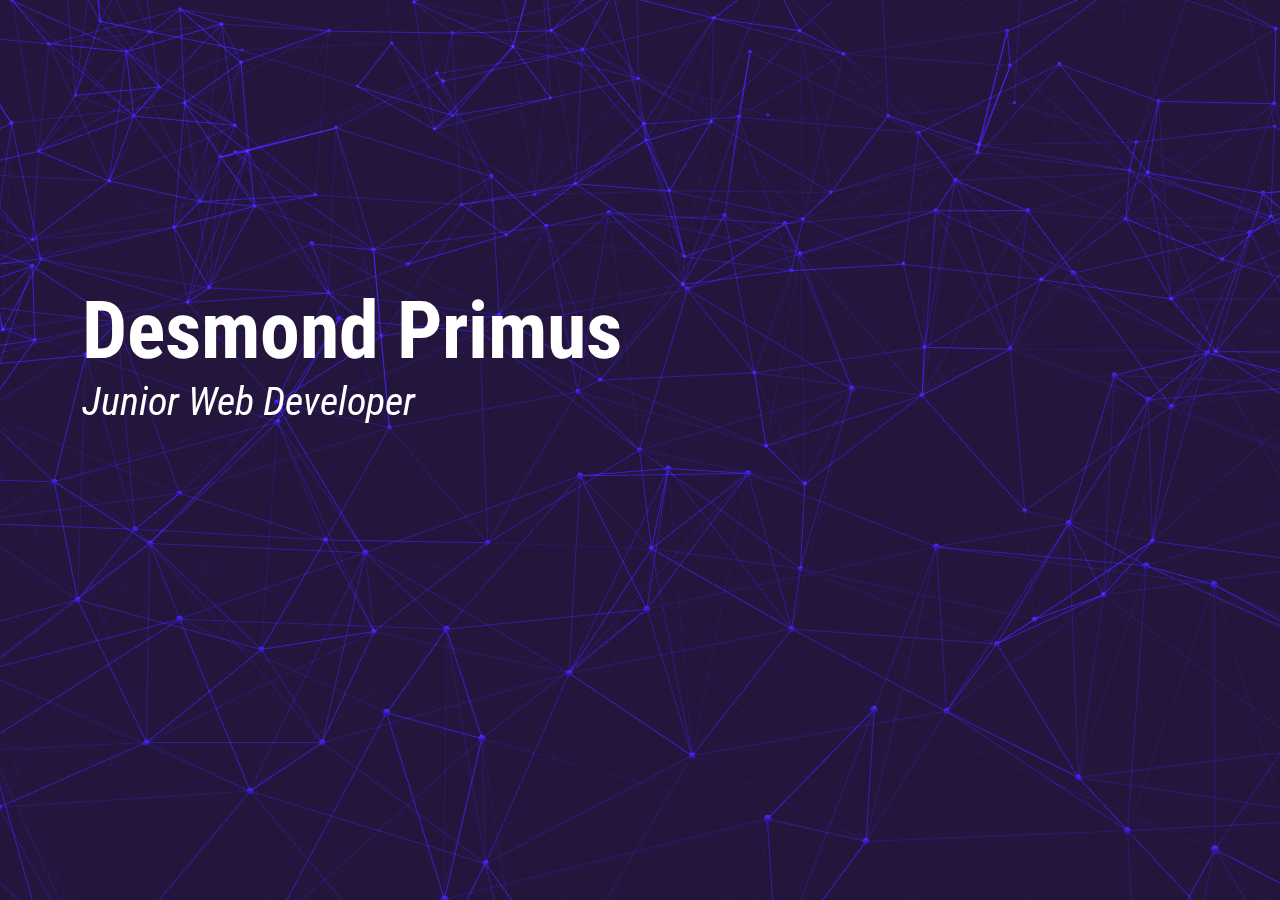
<file: Portfolio/Index.html>
<!DOCTYPE html>
<html>

<head>
  <meta charset="utf-8">
  <title>Desmond's Personal Website</title>
  <link rel="stylesheet" href="styles.css">
  <link href="https://fonts.googleapis.com/css2?family=Roboto+Condensed&display=swap" rel="stylesheet">
</head>

<body id="bg">
  <div class="title" >
    <h1>Desmond Primus</h1>
    <p>Junior Web Developer</p>
  </div>
  </div>
</body>
<script src="three.r95.min.js"></script>
<script src="vanta.net.min.js"></script>
<script>
  VANTA.NET({
    el: "#bg",
    mouseControls: true,
    touchControls: true,
    minHeight: 200.00,
    minWidth: 200.00,
    scale: 1.00,
    scaleMobile: 1.00,
    color: 0x3b1eca,
    points: 14.00,
    maxDistance: 26.00,
    spacing: 16.00
  })
</script>

</html>
</file>
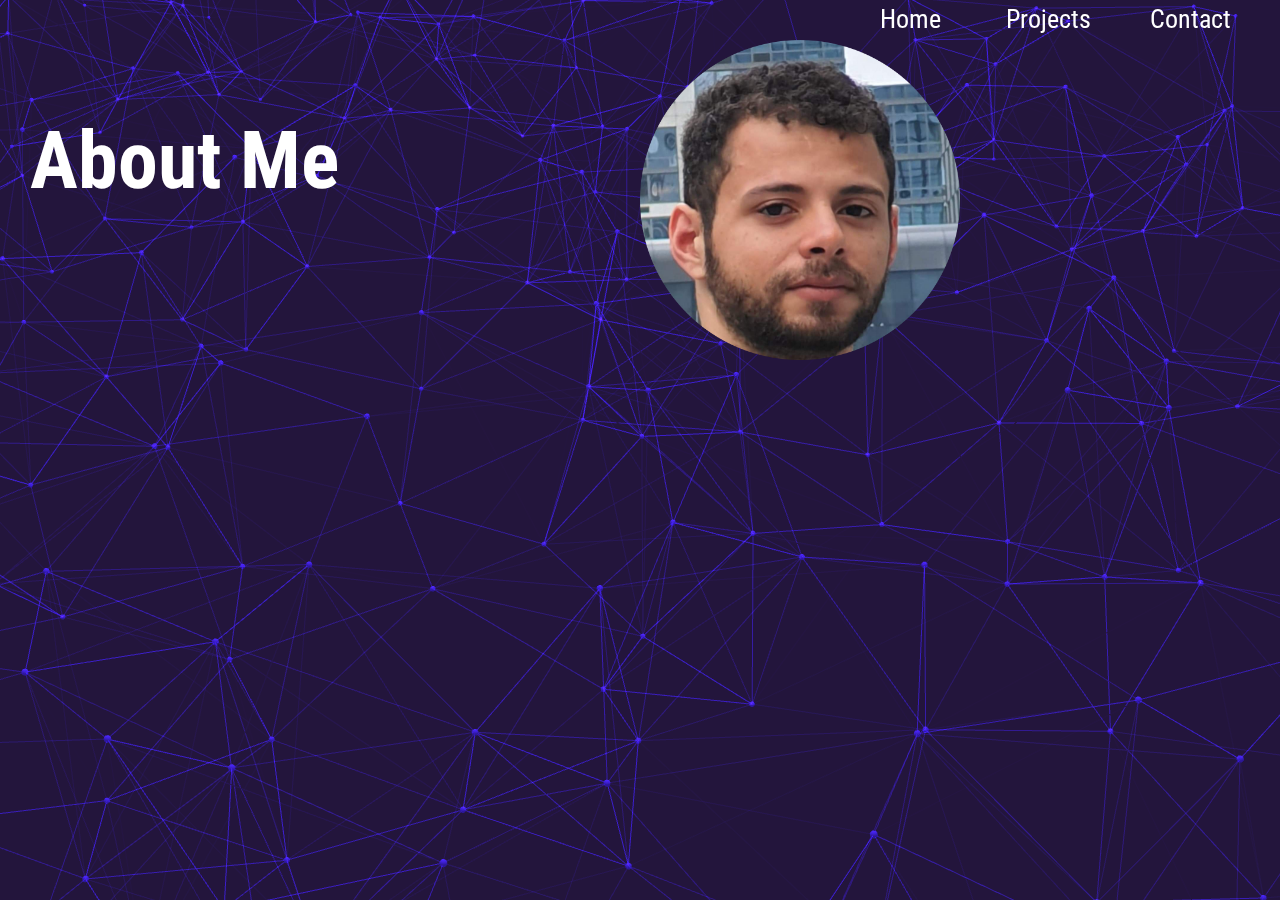
<file: Portfolio/aboutme.html>
<!DOCTYPE html>
<html>

<head>
  <meta charset="utf-8">
  <title>Desmond's Personal Website</title>
  <link rel="stylesheet" href="styles.css">
  <link href="https://fonts.googleapis.com/css2?family=Roboto+Condensed&display=swap" rel="stylesheet">
</head>

<body id="bg">
  <nav id="aboutme">
    <!-- Use nav tag to set up navigation bar -->
    <ul>
      <!-- set up unordered list for nav bar -->
      <li><a href="index.html">Home</a></li>
      <li><a href="projects.html">Projects</a></li>
      <li><a href="contact.html">Contact</a></li>
    </ul>
  </nav>
  <div class="content">
    <div class="column1">
      <h1>About Me</h1>
      <p></p>
    </div>
    <div class="column2">
      <img src="images/Desmond Primus.png" alt="Desmond's Proflie Pic">
    </div>
  </div>
</body>
<script src="three.r95.min.js"></script>
<script src="vanta.net.min.js"></script>
<script>
  VANTA.NET({
    el: "#bg",
    mouseControls: true,
    touchControls: true,
    minHeight: 200.00,
    minWidth: 200.00,
    scale: 1.00,
    scaleMobile: 1.00,
    color: 0x3b1eca,
    points: 14.00,
    maxDistance: 26.00,
    spacing: 16.00
  })
</script>

</html>
</file>
<file: Portfolio/styles.css>
body, html{
  height: 100%;
  width: 100%;
  padding: 0;
  margin: 0;
}

nav{
 width: 100%;
 height: 40px;
}

nav ul{
  list-style: none;/* took away bullet points from list*/
  padding: 4px 10px 0px 0px;
  margin: 0;
  float: right;/* chnged positioning of menu to right side*/
}

nav ul li{
  display: inline-block;/*set menu to form a horazontal list*/
  width: 100px;
  padding: 0 20px;
}

#index ul li:nth-child(1){/* used :nth-child(1) to change 1st list item's padding to even it out*/
 padding-right: 35px;
}

nav ul li a{
  color: white;
  font-family:'Roboto Condensed', sans-serif;
  font-size: 26px;
  text-decoration: none;/* removed the under line of the link*/
}

.title{
  padding-top: 230px;
  padding-left: 82px;
  font-family: 'Roboto Condensed', sans-serif;
  font-size: 2.5em;
  color: white;
}

.title h1{
  margin-bottom: 0px;
}

.title p{
  margin-top: 0px;
  font-style: italic;
}

/* aboutme.html styling */

#aboutme ul li:nth-child(1){/* used :nth-child(1) to change 1st list item's padding to even it out*/
 padding-right: 2px;
}


.content h1{padding-top: 20px;
padding-left: 30px;
font-family: 'Roboto Condensed', sans-serif;
font-size: 5em;
color: white;
}

.column1, .column2{
  float: left;
  width: 50%;
  height: auto;
}


.column2 img{
  width: 50%;
  margin: 0 auto;
}
</file>
